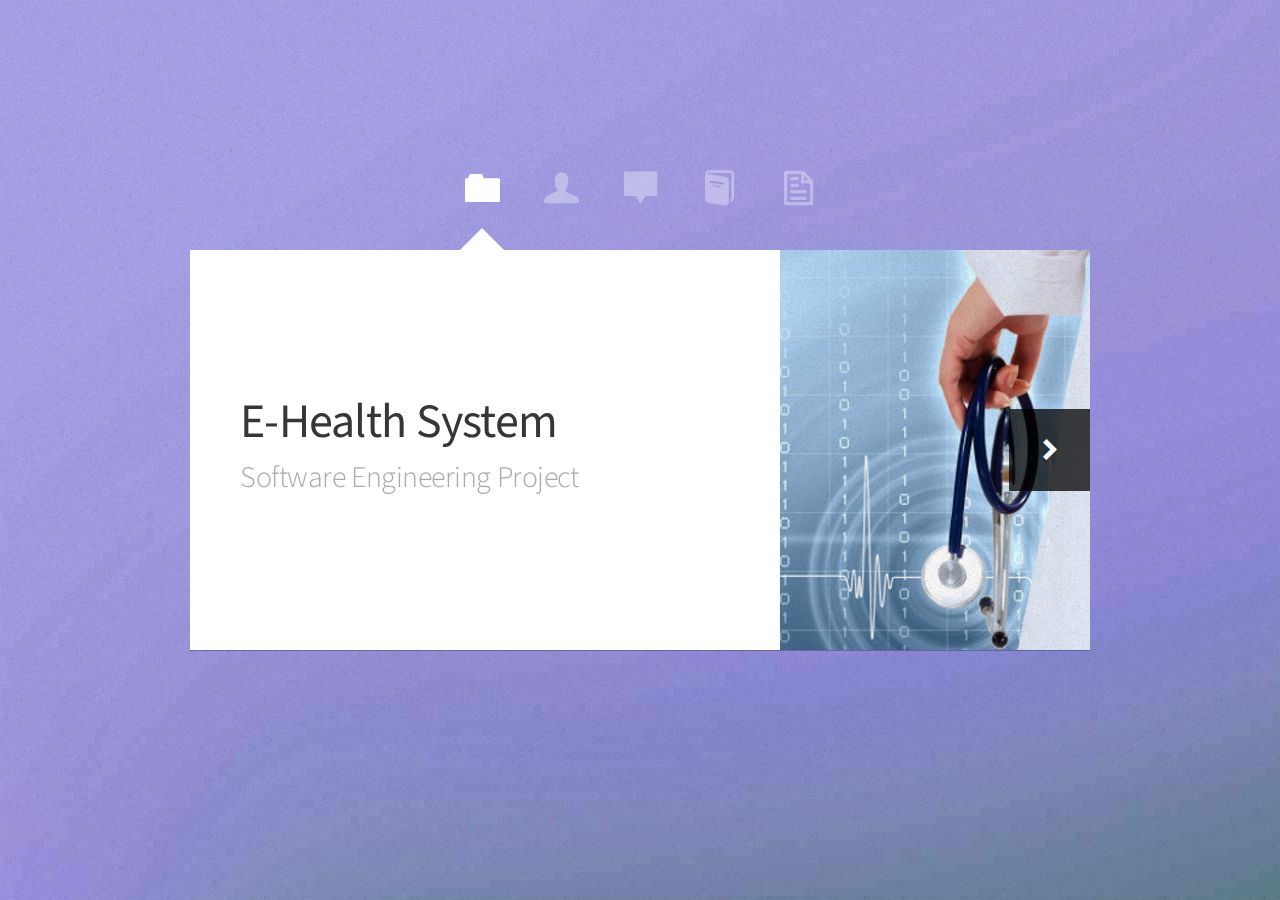
<file: i-healthsystem/index.html>
<!DOCTYPE HTML>

<html>
	<head>
		<title>E-Health System</title>
		<meta http-equiv="content-type" content="text/html; charset=utf-8" />
		<meta name="description" content="" />
		<meta name="keywords" content="" />
		<link href="http://fonts.googleapis.com/css?family=Source+Sans+Pro:300,400" rel="stylesheet" />
		<script src="js/jquery-1.9.1.min.js"></script>
		<script src="css/5grid/init.js?use=mobile,desktop"></script>
		<script src="js/jquery.formerize-1.1.js"></script>
		<script src="js/init.js"></script>
		<noscript>
			<link rel="stylesheet" href="css/5grid/core.css" />
			<link rel="stylesheet" href="css/5grid/core-desktop.css" />
			<link rel="stylesheet" href="css/5grid/core-1200px.css" />
			<link rel="stylesheet" href="css/5grid/core-noscript.css" />
			<link rel="stylesheet" href="css/style.css" />
			<link rel="stylesheet" href="css/style-desktop.css" />
			<link rel="stylesheet" href="css/noscript.css" />
		</noscript>
		<!--[if lte IE 8]><link rel="stylesheet" href="css/ie8.css" /><![endif]-->
	</head>
	<body class="homepage">

		<!-- Wrapper-->
			<div id="wrapper">
				
				<!-- Nav -->
					<nav id="nav">
						<a href="#me" class="icon icon-folder active"><span>Main</span></a>
						<a href="#work" class="icon icon-user"><span>Doctor</span></a>
						<a href="#email" class="icon icon-notify"><span>Patient</span></a>
						<a href="#register" class="icon icon-album"><span>Register</span></a>
                        <a href="#records" class="icon icon-file"><span>Records</span></a>
					</nav>

				<!-- Main -->
					<div id="main">
						
						<!-- Me -->
							<article id="me" class="panel">
								<header>
									<h1>E-Health System</h1>
									<span class="byline">Software Engineering Project</span>
								</header>
								<a href="#work" class="jumplink pic">
									<span class="jumplink arrow icon icon-right"><span>Proceed</span></span>
									<img src="images/main.jpg" alt="" />
								</a>
							</article>

						<!-- Work --> 
							<article id="work" class="panel">
								<header>
									<h2>Update Patient Info (For Doctors Only)</h2>
								</header>
								<form action="/update" method="post">
									<div class="5grid">
										<div class="row">
											<div class="6u">
												<input type="text" class="text" name="name" placeholder="Name" />
											</div>
											<div class="6u">
												<input type="text" class="text" name="did" placeholder="Doctor ID" />
											</div>
										</div>
										<div class="row">
											<div class="6u">
												<input type="text" class="text" name="name" placeholder="Patient Name" />
											</div>
											<div class="6u">
												<input type="text" class="text" name="id" placeholder="Patient ID" />
											</div>
										</div>
										<!--div class="row">
											<div class="12u">
												<input type="text" class="text" name="subject" placeholder="Subject" />
											</div>
										</div-->
										<div class="row">
											<div class="12u">
												<textarea name="symptoms" placeholder="Symptoms Found"></textarea>
											</div>
										</div>
                                        <div class="row">
											<div class="12u">
												<textarea name="disease" placeholder="Diesease Identified (if any)"></textarea>
											</div>
										</div>
                                        <div class="row">
											<div class="12u">
												<textarea name="medicine" placeholder="Prescribed Drugs"></textarea>
											</div>
										</div>
										<div class="row">
											<div class="12u">
												<input type="submit" class="button" value="Update Patient Record" />
											</div>
										</div>
									</div>
								</form>
							</article>

						<!-- Email -->
							<article id="email" class="panel">
								<header>
									<h2>Patient Query</h2>
								</header>
								<form action="/process" method="post">
									<div class="5grid">
										<div class="row">
											<div class="6u">
												<input type="text" class="text" name="name" placeholder="Name" />
											</div>
											<div class="6u">
												<input type="text" class="text" name="id" placeholder="UserID" />
											</div>
										</div>
										<div class="row">
											<div class="12u">
												<input type="text" class="text" name="subject" placeholder="Subject" />
											</div>
										</div>
										<div class="row">
											<div class="12u">
												<textarea name="query" placeholder="Your Query in Detail."></textarea>
											</div>
										</div>
										<div class="row">
											<div class="12u">
												<input type="submit" class="button" value="Ask Query" />
											</div>
										</div>
									</div>
								</form>
							</article>
							<!-- register -->
							<article id="register" class="panel">
								<header>
									<h2>Patient Registration</h2>
								</header>
								<form action="/reg" method="post">
									<div class="5grid">
										<div class="row">
											<div class="6u">
												<input type="text" class="text" name="name" placeholder="Name" />
											</div>
											<div class="6u">
												<input type="text" class="text" name="id" placeholder="ID" />
											</div>
										</div>
										<div class="row">
											<div class="6u">
												<input type="text" class="text" name="email" placeholder="E-Mail" />
											</div>
											<div class="6u">
												<input type="text" class="text" name="phone" placeholder="Phone Number" />
											</div>
										</div>
										
										<div class="row">
											<div class="12u">
												<input type="hidden" name="type" value="1">
												<input type="submit" class="button" value="Register as Patient" />
											</div>
										</div>
									</div>
								</form>
								<header>
									<h2>Doctor Registration</h2>
								</header>
								<form action="/reg" method="post">
									<div class="5grid">
										<div class="row">
											<div class="6u">
												<input type="text" class="text" name="name" placeholder="Name" />
											</div>
											<div class="6u">
												<input type="text" class="text" name="id" placeholder="ID" />
											</div>
										</div>
										<div class="row">
											<div class="6u">
												<input type="text" class="text" name="email" placeholder="E-Mail" />
											</div>
											<div class="6u">
												<input type="text" class="text" name="phone" placeholder="Phone Number" />
											</div>
										</div>
										
										<div class="row">
											<div class="12u">
												<input type="hidden" name="type" value="2">
												<input type="submit" class="button" value="Register as Doctor" />
											</div>
										</div>
									</div>
								</form>
							</article>
                            <article id="records" class="panel">
								<header>
									<h2>Get Patient Records</h2>
								</header>
								<form action="/records" method="post">
									<div class="5grid">
										<div class="row">
											<div class="6u">
												<input type="text" class="text" name="id" placeholder="PatientID" />
											</div>
											
										</div>
										
										<div class="row">
											<div class="12u">
												<input type="submit" class="button" value="Get Patient History" />
											</div>
										</div>
									</div>
								</form>
							</article>

					</div>
		
				<!-- Footer -->
					<!--div id="footer">
						<ul class="links">
							<li>&copy; Jane Doe</li>
							<li>Images : <a href="http://fotogrph.com/">fotogrph</a></li>
							<li>Design : <a href="http://html5up.net/">HTML5 Up!</a></li>
						</ul>
					</div-->
		
			</div>

	</body>
    <!--
	Astral 1.0 by HTML5 Up!
	html5up.net | @n33co
	Free for personal and commercial use under the CCA 3.0 license (html5up.net/license)
-->
</html>
</file>
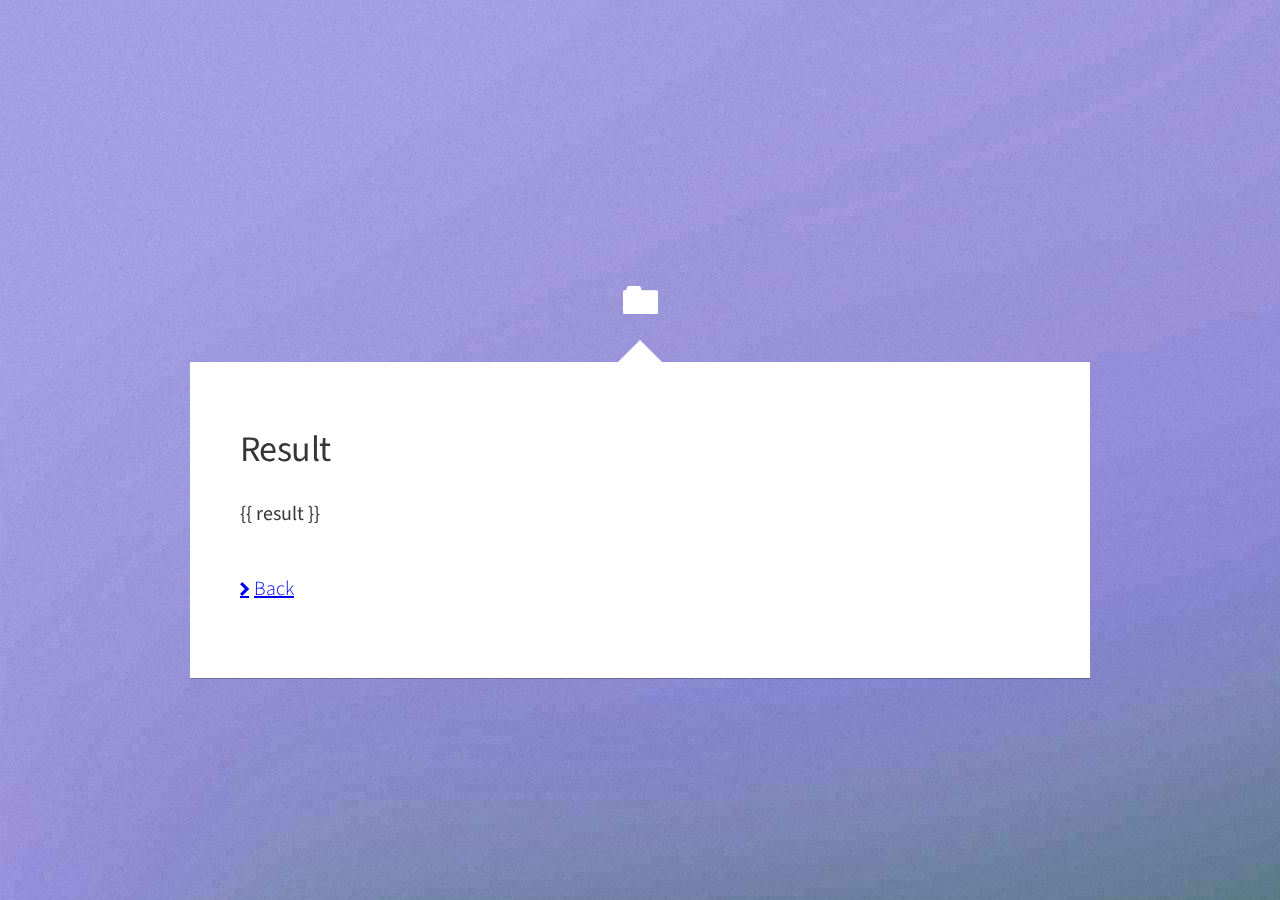
<file: i-healthsystem/message.html>
<!DOCTYPE HTML>

<html>
	<head>
		<title>E-Health System</title>
		<meta http-equiv="content-type" content="text/html; charset=utf-8" />
		<meta name="description" content="" />
		<meta name="keywords" content="" />
		<link href="http://fonts.googleapis.com/css?family=Source+Sans+Pro:300,400" rel="stylesheet" />
		<script src="js/jquery-1.9.1.min.js"></script>
		<script src="css/5grid/init.js?use=mobile,desktop"></script>
		<script src="js/jquery.formerize-1.1.js"></script>
		<script src="js/init.js"></script>
		<noscript>
			<link rel="stylesheet" href="css/5grid/core.css" />
			<link rel="stylesheet" href="css/5grid/core-desktop.css" />
			<link rel="stylesheet" href="css/5grid/core-1200px.css" />
			<link rel="stylesheet" href="css/5grid/core-noscript.css" />
			<link rel="stylesheet" href="css/style.css" />
			<link rel="stylesheet" href="css/style-desktop.css" />
			<link rel="stylesheet" href="css/noscript.css" />
		</noscript>
		<!--[if lte IE 8]><link rel="stylesheet" href="css/ie8.css" /><![endif]-->
	</head>
	<body class="homepage">

		<!-- Wrapper-->
			<div id="wrapper">
				
				<!-- Nav -->
					<nav id="nav">
						<a href="#work" class="icon icon-folder active"><span>Main</span></a>
						
						<!--a href="http://twitter.com/n33co" class="icon icon-twitter"><span>Twitter</span></a-->
					</nav>

				<!-- Main -->
					<div id="main">
						
						<!-- Me -->
							
                                <article id="work" class="panel">
								<header>
									<h2>Result</h2>
								</header>
								<p>
									<b>{{ result }}</b> 
                                   
                                    
                                    
                                    
								</p>
								<a href="/" class="jumplink pic">
									<span class="jumplink arrow icon icon-right"><span>Back</span></span>
									<!--img src="images/main.jpg" alt="" /-->
								</a>
							</article>

						
					</div>
		
				<!-- Footer -->
					<!--div id="footer">
						<ul class="links">
							<li>&copy; Jane Doe</li>
							<li>Images : <a href="http://fotogrph.com/">fotogrph</a></li>
							<li>Design : <a href="http://html5up.net/">HTML5 Up!</a></li>
						</ul>
					</div-->
		
			</div>

	</body>
    <!--
	Astral 1.0 by HTML5 Up!
	html5up.net | @n33co
	Free for personal and commercial use under the CCA 3.0 license (html5up.net/license)
-->
</html>
</file>
<file: i-healthsystem/css/5grid/core.css>
/*****************************************************************/
/* 5grid 0.4.2 by n33.co | MIT+GPLv2 license licensed            */
/* core.css: Core stylesheet                                     */
/*****************************************************************/

/**************************************************/
/* Resets (by meyerweb.com/eric/tools/css/reset/) */
/**************************************************/

	html, body, div, span, applet, object, iframe, h1, h2, h3, h4, h5, h6, p, blockquote, pre, a, abbr, acronym, address, big, cite, code, del, dfn, em, img, ins, kbd, q, s, samp, small, strike, strong, sub, sup, tt, var, b, u, i, center, dl, dt, dd, ol, ul, li, fieldset, form, label, legend, table, caption, tbody, tfoot, thead, tr, th, td, article, aside, canvas, details, embed, figure, figcaption, footer, header, hgroup, menu, nav, output, ruby, section, summary, time, mark, audio, video {
		margin: 0;
		padding: 0;
		border: 0;
		font-size: 100%;
		font: inherit;
		vertical-align: baseline;
	}

	article, aside, details, figcaption, figure, footer, header, hgroup, menu, nav, section {
		display: block;
	}

	body {
		line-height: 1;
	}

	ol, ul {
		list-style: none;
	}

	blockquote, q {
		quotes: none;
	}

	blockquote:before, blockquote:after, q:before, q:after {
		content: '';
		content: none;
	}

	table {
		border-collapse: collapse;
		border-spacing: 0;
	}

/*********************/
/* Grid              */
/*********************/

	.\35 grid .\31 2u { width: 100%; } .\35 grid .\31 1u { width: 91.5%; } .\35 grid .\31 0u { width: 83%; } .\35 grid .\39 u { width: 74.5%; } .\35 grid .\38 u { width: 66%; } .\35 grid .\37 u { width: 57.5%; } .\35 grid .\36 u { width: 49%; } .\35 grid .\35 u { width: 40.5%; } .\35 grid .\34 u { width: 32%; } .\35 grid .\33 u { width: 23.5%; } .\35 grid .\32 u { width: 15%; } .\35 grid .\31 u { width: 6.5%; }
	
	.\35 grid .\31 u, .\35 grid .\32 u, .\35 grid .\33 u, .\35 grid .\34 u, .\35 grid .\35 u, .\35 grid .\36 u, .\35 grid .\37 u, .\35 grid .\38 u, .\35 grid .\39 u, .\35 grid .\31 0u, .\35 grid .\31 1u, .\35 grid .\31 2u {
		margin: 1% 0 1% 2%;
		float: left;
	}

	.\35 grid:after {
		content: '';
		display: block;
		clear: both;
		height: 0;
	}

	.\35 grid-flush .\31 2u { width: 100% !important; } .\35 grid-flush .\31 1u { width: 91.6666666667% !important; } .\35 grid-flush .\31 0u { width: 83.3333333333% !important; } .\35 grid-flush .\39 u { width: 75% !important; } .\35 grid-flush .\38 u { width: 66.6666666667% !important; } .\35 grid-flush .\37 u { width: 58.3333333333% !important; } .\35 grid-flush .\36 u { width: 50% !important; } .\35 grid-flush .\35 u { width: 41.6666666667% !important; } .\35 grid-flush .\34 u { width: 33.3333333333% !important; } .\35 grid-flush .\33 u { width: 25% !important; } .\35 grid-flush .\32 u { width: 16.6666666667% !important; } .\35 grid-flush .\31 u { width: 8.3333333333% !important; }

	.\35 grid-flush .\31 u, .\35 grid-flush .\32 u, .\35 grid-flush .\33 u, .\35 grid-flush .\34 u, .\35 grid-flush .\35 u, .\35 grid-flush .\36 u, .\35 grid-flush .\37 u, .\35 grid-flush .\38 u, .\35 grid-flush .\39 u, .\35 grid-flush .\31 0u, .\35 grid-flush .\31 1u, .\35 grid-flush .\31 2u {
		margin: 0 !important;
	}

	.do-5grid .do-12u { width: 100%; } .do-5grid .do-11u { width: 91.5%; } .do-5grid .do-10u { width: 83%; } .do-5grid .do-9u { width: 74.5%; } .do-5grid .do-8u { width: 66%; } .do-5grid .do-7u { width: 57.5%; } .do-5grid .do-6u { width: 49%; } .do-5grid .do-5u { width: 40.5%; } .do-5grid .do-4u { width: 32%; } .do-5grid .do-3u { width: 23.5%; } .do-5grid .do-2u { width: 15%; } .do-5grid .do-1u { width: 6.5%; }
	
	.do-5grid .do-1u, .do-5grid .do-2u, .do-5grid .do-3u, .do-5grid .do-4u, .do-5grid .do-5u, .do-5grid .do-6u, .do-5grid .do-7u, .do-5grid .do-8u, .do-5grid .do-9u, .do-5grid .do-10u, .do-5grid .do-11u, .do-5grid .do-12u {
		margin: 1% 0 1% 2%;
		float: left;
	}

	.do-5grid:after {
		content: '';
		display: block;
		clear: both;
		height: 0;
	}

	.do-5grid-flush .do-12u { width: 100%; } .do-5grid-flush .do-11u { width: 91.6666666667%; } .do-5grid-flush .do-10u { width: 83.3333333333%; } .do-5grid-flush .do-9u { width: 75%; } .do-5grid-flush .do-8u { width: 66.6666666667%; } .do-5grid-flush .do-7u { width: 58.3333333333%; } .do-5grid-flush .do-6u { width: 50%; } .do-5grid-flush .do-5u { width: 41.6666666667%; } .do-5grid-flush .do-4u { width: 33.3333333333%; } .do-5grid-flush .do-3u { width: 25%; } .do-5grid-flush .do-2u { width: 16.6666666667%; } .do-5grid-flush .do-1u { width: 8.3333333333%; }

	.do-5grid-flush .do-1u, .do-5grid-flush .do-2u, .do-5grid-flush .do-3u, .do-5grid-flush .do-4u, .do-5grid-flush .do-5u, .do-5grid-flush .do-6u, .do-5grid-flush .do-7u, .do-5grid-flush .do-8u, .do-5grid-flush .do-9u, .do-5grid-flush .do-10u, .do-5grid-flush .do-11u, .do-5grid-flush .do-12u {
		margin: 0 !important;
	}

/*********************/
/* Mobile            */
/*********************/

	#mobileUI-site-titlebar {
		text-align: center;
	}
	
	#mobileUI-site-nav-opener {
		top: 0;
		left: 0;
	}
	
	#mobileUI-site-nav {
	}

		#mobileUI-site-nav-inner {
		}
	
		.mobileUI-site-nav-link {
			display: block;
		}
	
		.mobileUI-site-nav-link .indent-1 { display: inline-block; width: 1em; }
		.mobileUI-site-nav-link .indent-2 { display: inline-block; width: 2em; }
		.mobileUI-site-nav-link .indent-3 { display: inline-block; width: 3em; }
		.mobileUI-site-nav-link .indent-4 { display: inline-block; width: 4em; }
		.mobileUI-site-nav-link .indent-5 { display: inline-block; width: 5em; }
		.mobileUI-site-nav-link .indent-6 { display: inline-block; width: 6em; }
		.mobileUI-site-nav-link .indent-7 { display: inline-block; width: 7em; }
		.mobileUI-site-nav-link .indent-8 { display: inline-block; width: 8em; }
		.mobileUI-site-nav-link .indent-9 { display: inline-block; width: 9em; }
		.mobileUI-site-nav-link .indent-10 { display: inline-block; width: 10em; }
</file>
<file: i-healthsystem/css/5grid/core-desktop.css>
/*****************************************************************/
/* 5grid 0.4.2 by n33.co | MIT+GPLv2 license licensed            */
/* core-desktop.css: Core (desktop) stylesheet                   */
/*****************************************************************/

.\35 grid .row:after { content: ''; display: block; clear: both; height: 0; } 
.\35 grid .row > :first-child { margin-left: 0; } 
.\35 grid .row:first-child > * { margin-top: 0; } 
.\35 grid .row:last-child > * { margin-bottom: 0; }
.\35 grid .offset-1u:first-child { margin-left: 8.5% !important; } 
.\35 grid .offset-2u:first-child { margin-left: 17% !important; } 
.\35 grid .offset-3u:first-child { margin-left: 25.5% !important; } 
.\35 grid .offset-4u:first-child { margin-left: 34% !important; } 
.\35 grid .offset-5u:first-child { margin-left: 42.5% !important; } 
.\35 grid .offset-6u:first-child { margin-left: 51% !important; } 
.\35 grid .offset-7u:first-child { margin-left: 59.5% !important; } 
.\35 grid .offset-8u:first-child { margin-left: 68% !important; } 
.\35 grid .offset-9u:first-child { margin-left: 76.5% !important; } 
.\35 grid .offset-10u:first-child { margin-left: 85% !important; } 
.\35 grid .offset-11u:first-child { margin-left: 93.5% !important; } 
.\35 grid .offset-1u { margin-left: 10.5% !important; } 
.\35 grid .offset-2u { margin-left: 19% !important; } 
.\35 grid .offset-3u { margin-left: 27.5% !important; } 
.\35 grid .offset-4u { margin-left: 36% !important; } 
.\35 grid .offset-5u { margin-left: 44.5% !important; } 
.\35 grid .offset-6u { margin-left: 53% !important; } 
.\35 grid .offset-7u { margin-left: 61.5% !important; } 
.\35 grid .offset-8u { margin-left: 70% !important; } 
.\35 grid .offset-9u { margin-left: 78.5% !important; } 
.\35 grid .offset-10u { margin-left: 87% !important; } 
.\35 grid .offset-11u { margin-left: 95.5% !important; }
</file>
<file: i-healthsystem/css/5grid/core-1200px.css>
/*****************************************************************/
/* 5grid 0.4.2 by n33.co | MIT+GPLv2 license licensed            */
/* core-1200px.css: 1200px                                       */
/*****************************************************************/

/*********************/
/* 1200px            */
/*********************/

	.\35 grid-layout {
		width: 1200px;
		margin: 0 auto;
	}
</file>
<file: i-healthsystem/css/5grid/core-noscript.css>
/*****************************************************************/
/* 5grid 0.4.2 by n33.co | MIT+GPLv2 license licensed            */
/* noscript-1000px.css: Kludgey noscript stylesheet              */
/*****************************************************************/

/*********************/
/* Base Grid         */
/*********************/

	.\35 grid-layout .\31 2u { width: 100%; } 
	.\35 grid-layout .\31 1u { width: 91.5%; } 
	.\35 grid-layout .\31 0u { width: 83%; } 
	.\35 grid-layout .\39 u { width: 74.5%; } 
	.\35 grid-layout .\38 u { width: 66%; }
	.\35 grid-layout .\37 u { width: 57.5%; } 
	.\35 grid-layout .\36 u { width: 49%; } 
	.\35 grid-layout .\35 u { width: 40.5%; } 
	.\35 grid-layout .\34 u { width: 32%; } 
	.\35 grid-layout .\33 u { width: 23.5%; } 
	.\35 grid-layout .\32 u { width: 15%; } 
	.\35 grid-layout .\31 u { width: 6.5%; }

	.\35 grid-layout .\31 u, .\35 grid-layout .\32 u, .\35 grid-layout .\33 u, .\35 grid-layout .\34 u, .\35 grid-layout .\35 u, .\35 grid-layout .\36 u, .\35 grid-layout .\37 u, .\35 grid-layout .\38 u, .\35 grid-layout .\39 u, .\35 grid-layout .\31 0u, .\35 grid-layout .\31 1u, .\35 grid-layout .\31 2u {
		margin: 1% 0 1% 2%;
		float: left;
	}

	.\35 grid-layout:after {
		content: '';
		display: block;
		clear: both;
		height: 0;
	}

/*********************/
/* Desktop           */
/*********************/

	.\35 grid-layout .row:after { content: ''; display: block; clear: both; height: 0; } 
	.\35 grid-layout .row > :first-child { margin-left: 0; } 
	.\35 grid-layout .row:first-child > * { margin-top: 0; } 
	.\35 grid-layout .row:last-child > * { margin-bottom: 0; }
	.\35 grid-layout .offset-1u:first-child { margin-left: 8.5% !important; } 
	.\35 grid-layout .offset-2u:first-child { margin-left: 17% !important; } 
	.\35 grid-layout .offset-3u:first-child { margin-left: 25.5% !important; } 
	.\35 grid-layout .offset-4u:first-child { margin-left: 34% !important; } 
	.\35 grid-layout .offset-5u:first-child { margin-left: 42.5% !important; } 
	.\35 grid-layout .offset-6u:first-child { margin-left: 51% !important; } 
	.\35 grid-layout .offset-7u:first-child { margin-left: 59.5% !important; } 
	.\35 grid-layout .offset-8u:first-child { margin-left: 68% !important; } 
	.\35 grid-layout .offset-9u:first-child { margin-left: 76.5% !important; } 
	.\35 grid-layout .offset-10u:first-child { margin-left: 85% !important; } 
	.\35 grid-layout .offset-11u:first-child { margin-left: 93.5% !important; } 
	.\35 grid-layout .offset-1u { margin-left: 10.5% !important; } 
	.\35 grid-layout .offset-2u { margin-left: 19% !important; } 
	.\35 grid-layout .offset-3u { margin-left: 27.5% !important; } 
	.\35 grid-layout .offset-4u { margin-left: 36% !important; } 
	.\35 grid-layout .offset-5u { margin-left: 44.5% !important; } 
	.\35 grid-layout .offset-6u { margin-left: 53% !important; } 
	.\35 grid-layout .offset-7u { margin-left: 61.5% !important; } 
	.\35 grid-layout .offset-8u { margin-left: 70% !important; } 
	.\35 grid-layout .offset-9u { margin-left: 78.5% !important; } 
	.\35 grid-layout .offset-10u { margin-left: 87% !important; } 
	.\35 grid-layout .offset-11u { margin-left: 95.5% !important; }
</file>
<file: i-healthsystem/css/style.css>
/*
	Astral 1.0 by HTML5 Up!
	html5up.net | @n33co
	Free for personal and commercial use under the CCA 3.0 license (html5up.net/license)
*/

@charset 'UTF-8';

@font-face
{
    font-family: 'LigatureSymbols';
    src: url('fonts/LigatureSymbols-2.11.eot');
    src: url('fonts/LigatureSymbols-2.11.eot?#iefix') format('embedded-opentype'),
         url('fonts/LigatureSymbols-2.11.woff') format('woff'),
         url('fonts/LigatureSymbols-2.11.ttf') format('truetype'),
         url('fonts/LigatureSymbols-2.11.svg#LigatureSymbols') format('svg');
    font-weight: normal;
    font-style: normal;
}

/*********************************************************************************/
/* Basic                                                                         */
/*********************************************************************************/

	*
	{
		-moz-box-sizing: border-box;
		-webkit-box-sizing: border-box;
		-o-box-sizing: border-box;
		-ms-box-sizing: border-box;
		box-sizing: border-box;
	}

	body
	{
		/*
			Fallback for browsers that don't support pseudo elements.
		*/

		background: url('images/bg.jpg');
	}

		body:before
		{
			content: '';
			position: fixed;
			left: 0;
			top: 0;
			width: 100%;
			height: 100%;
			z-index: -1;

			/*
				Default background is a weird gradient so I've set it to stretch to
				100% in both directions. If you replace it with a photo or something,
				set background-size to "cover".
			*/

			background: url('images/bg.jpg');
			background-size: 100% 100%;
		}

		/*
			The pseudo element below applies a noise pattern to the background image. It's
			meant to help mask blurriness, but you can remove it if you don't like it.
		*/

		body:after
		{
			content: '';
			position: fixed;
			left: 0;
			top: 0;
			width: 100%;
			height: 100%;
			background: url('images/overlay.png');
			z-index: -1;
		}
	
	body, input, textarea
	{
		font-family: 'Source Sans Pro', sans-serif;
		font-weight: 300;
		color: #777;
	}
	
	strong, b
	{
		font-weight: 400;
		color: #363636;
	}

	h1, h2, h3, h4,h5, h6
	{
		font-weight: 400;
		color: #363636;
	}
	
	blockquote
	{
		border-left: solid 0.5em #ddd;
		padding: 1em 0 1em 2em;
		font-style: italic;
	}
	
	em, i
	{
		font-style: italic;
	}
	
	hr
	{
		border: 0;
		border-top: solid 1px #ddd;
		padding: 1.5em 0 0 0;
		margin: 1.75em 0 0 0;
	}
	
	sub
	{
		position: relative;
		top: 0.5em;
		font-size: 0.8em;
	}
	
	sup
	{
		position: relative;
		top: -0.5em;
		font-size: 0.8em;
	}
	
	table
	{
		width: 100%;
	}
	
	table.style1
	{
		width: 100%;
	}
	
		table.style1 tbody tr:nth-child(2n+2)
		{
			background: #f4f4f4;
		}
		
		table.style1 td
		{
			padding: 0.5em 1em 0.5em 1em;
		}
		
		table.style1 th
		{
			text-align: left;
			font-weight: 400;
			padding: 0.5em 1em 0.5em 1em;
		}
	
		table.style1 thead
		{
			background: #222222;
			color: #fff;
		}
		
		table.style1 tfoot
		{
			background: #eee;
		}
		
		table.style1 tbody
		{
		}

	form
	{
	}
	
		form input.text,
		form select,
		form textarea
		{
			border: 0;
			background: #f0f0f0;
			padding: 0.65em;
			width: 100%;
		}

		form input.button,
		form input.text,
		form select,
		form textarea
		{
			-webkit-appearance: none;
		}
		
		form textarea
		{
			height: 15em;
		}
		
		form input:focus,
		form select:focus,
		form textarea:focus
		{
			background: #f5f5f5;
		}

		form ::-webkit-input-placeholder
		{
			color: #999;
		}

		form :-moz-placeholder
		{
			color: #999;
		}

		form ::-moz-placeholder
		{
			color: #999;
		}

		form :-ms-input-placeholder
		{
			color: #999;
		}		

	br.clear
	{
		clear: both;
	}
	
	p, ul, ol, dl, table, blockquote, form
	{
		margin-bottom: 2em;
	}
	
	section,
	article
	{
		margin-bottom: 3em;
	}
	
	section > :last-child,
	article > :last-child
	{
		margin-bottom: 0;
	}

	section:last-child,
	article:last-child
	{
		margin-bottom: 0;
	}

	.image
	{
		display: inline-block;
	}
	
		.image img
		{
			display: block;
			width: 100%;
		}

	.image-full
	{
		display: block;
		width: 100%;
		margin: 0 0 2em 0;
	}
	
	.image-left
	{
		float: left;
		margin: 0 2em 2em 0;
	}
	
	.image-centered
	{
		display: block;
		margin: 0 0 2em 0;
	}

		.image-centered img
		{
			margin: 0 auto;
			width: auto;
		}
		
	.button
	{
		display: inline-block;
		background-color: #222222;
		color: #fff;
		border: 0;
		cursor: pointer;
		outline: 0;
		-moz-transition: background-color .25s ease-in-out;
		-webkit-transition: background-color .25s ease-in-out;
		-o-transition: background-color .25s ease-in-out;
		-ms-transition: background-color .25s ease-in-out;
		transition: background-color .25s ease-in-out;
	}

		.button:hover
		{
			background-color: #333333;
		}
		
		.button:active
		{
			background-color: #444444;
		}
	
		.button-alt
		{
			background-color: #777777;
		}

			.button-alt:hover
			{
				background-color: #888888;
			}
			
			.button-alt:active
			{
				background-color: #999999;
			}
	
		.button-small
		{
		}
		
		.button-big
		{
		}
		
		.button-huge
		{
		}

	ul.style1
	{
		list-style: disc;
		padding-left: 1em;
	}
	
		ul.style1 li
		{
			padding-left: 0.5em;
		}
	
	ul.links
	{
	}
	
		ul.links li
		{
			display: inline-block;
		}

			ul.links li:before
			{
				display: inline;
				content: '\2022';
				opacity: 0.5;
			}
		
			ul.links li:first-child:before
			{
				display: none;
			}
		
	ol.style1
	{
		list-style: decimal;
		padding-left: 1.25em;
	}

		ol.style1 li
		{
			padding-left: 0.25em;
		}

	.byline
	{
		display: block;
		color: #aaa;
	}
	
	.icon
	{
		text-decoration: none;
	}

		.icon:before
		{
			text-decoration: none;
			padding-right: 0.25em;
			font-family: 'LigatureSymbols';
			-webkit-text-rendering: optimizeLegibility;
			-moz-text-rendering: optimizeLegibility;
			-ms-text-rendering: optimizeLegibility;
			-o-text-rendering: optimizeLegibility;
			text-rendering: optimizeLegibility;
			-webkit-font-smoothing: antialiased;
			-moz-font-smoothing: antialiased;
			-ms-font-smoothing: antialiased;
			-o-font-smoothing: antialiased;
			font-smoothing: antialiased;
			-webkit-font-feature-settings: "liga" 1, "dlig" 1;
			-moz-font-feature-settings: "liga=1, dlig=1";
			-ms-font-feature-settings: "liga" 1, "dlig" 1;
			-o-font-feature-settings: "liga" 1, "dlig" 1;
			font-feature-settings: "liga" 1, "dlig" 1;
		}

/*********************************************************************************/
/* Icons                                                                         */
/*********************************************************************************/

	/*
		These are powered by the kickass Ligature Symbols font by
		Kazuyuki Motoyama (@kudakurage). I've already added styles for
		a pretty good set of icons, but the font actually has WAYYYY
		more (including icons for many other accounts and services).
		To add them to Astral, go here to look up the unicode for
		the icon you want to use:
		
		http://kudakurage.com/ligature_symbols/
	
		Then simply add the CSS for it in this format:
		
		.icon-(name):before		{ content: '(unicode)'; }
	*/
	
	.icon-album:before			{ content: '\E002'; }
	.icon-book:before			{ content: '\E020'; }
	.icon-comment:before		{ content: '\E034'; }
	.icon-file:before			{ content: '\E048'; }
	.icon-folder:before			{ content: '\E04c'; }
	.icon-info:before			{ content: '\E075'; }
	.icon-mail:before			{ content: '\E08a'; }
	.icon-notify:before			{ content: '\E097'; }
	.icon-right:before			{ content: '\E112'; }
	.icon-share:before			{ content: '\E118'; }
	.icon-tilemenu:before		{ content: '\E12a'; }
	.icon-user:before			{ content: '\E137'; }
	
	.icon-dribbble:before		{ content: '\E03f'; }
	.icon-facebook:before		{ content: '\E047'; }
	.icon-google:before			{ content: '\E05a'; }
	.icon-linkedin:before		{ content: '\E083'; }
	.icon-tumblr:before			{ content: '\E03f'; }
	.icon-twitter:before		{ content: '\E12f'; }
		
/*********************************************************************************/
/* Nav                                                                           */
/*********************************************************************************/
	
	#nav
	{
	}
	
		#nav a
		{
			position: relative;
			display: inline-block;
			color: #fff;
			width: 1em;
			height: 1em;
			line-height: 0.9em;
		}

			#nav a.icon:before
			{
				padding-right: 0;
			}
		
/*********************************************************************************/
/* Panels                                                                        */
/*********************************************************************************/

	#main
	{
		position: relative;
		overflow: hidden;
	}

	.panel
	{
		position: relative;
	}

	/* Me */
	
		#me
		{
		}
		
			#me .pic
			{
				position: relative;
				display: block;
			}

				/*
					The pseudo element below applies a noise pattern to the "me" image. It's
					meant to help mask blurriness, but you can remove it if you don't like it.
				*/
			
				#me .pic:before
				{
					content: '';
					position: absolute;
					top: 0;
					left: 0;
					background: url('images/overlay.png');
					width: 100%;
					height: 100%;
					z-index: 1;
				}

/*********************************************************************************/
/* Footer                                                                        */
/*********************************************************************************/

	#footer
	{
		color: #ccc;
		color: rgba(255,255,255,0.45);
	}
	
		#footer a
		{
			color: #ddd;
			color: rgba(255,255,255,0.65);
			-moz-transition: color .25s ease-in-out;
			-webkit-transition: color .25s ease-in-out;
			-o-transition: color .25s ease-in-out;
			-ms-transition: color .25s ease-in-out;
			transition: color .25s ease-in-out;
		}
		
		#footer a:hover
		{
			color: rgba(255,255,255,1.0);
		}
</file>
<file: i-healthsystem/css/style-desktop.css>
/*
	Astral 1.0 by HTML5 Up!
	html5up.net | @n33co
	Free for personal and commercial use under the CCA 3.0 license (html5up.net/license)
*/

/*********************************************************************************/
/* Basic                                                                         */
/*********************************************************************************/

	html
	{
		width: 100%;
		height: 100%;
	}

	body
	{
		width: 100%;
		min-height: 100%;
		overflow-y: scroll;
		min-width: 1000px;
	}

	body, input, textarea
	{
		font-size: 14pt;
		line-height: 1.75em;
	}
	
	h1
	{
		font-size: 2.4em;
		letter-spacing: -0.015em;
	}

	h2
	{
		font-size: 1.8em;
		letter-spacing: -0.015em;
	}
	
	h3, h4, h5, h6
	{
		font-size: 1.25em;
		letter-spacing: -0.015em;
	}
	
	header
	{
		margin: 0 0 1.5em 0;
	}

	ul.links
	{
	}
	
		ul.links li
		{
		}

			ul.links li:before
			{
				padding: 0 0.75em 0 0.75em;
			}

	.button
	{
		padding: 0.7em 1.5em 0.7em 1.5em;
	}

		.button-small
		{
			font-size: 0.75em;
		}
		
		.button-big
		{
			font-size: 1.25em;
			padding: 0.5em 1.25em 0.5em 1.25em;
		}
		
		.button-huge
		{
			font-size: 1.5em;
			padding: 0.5em 1.25em 0.5em 1.25em;
		}

	.byline
	{
		margin: 0.5em 0 0 0;
	}

	.is-gallery
	{
	}
	
		.is-gallery .image
		{
			margin: 0;
		}
		
/*********************************************************************************/
/* Wrapper                                                                       */
/*********************************************************************************/
			
	#wrapper
	{
		width: 45em;
		margin: 0 auto;
		opacity: 0.00001;
	}

		#wrapper.tall
		{
			padding-bottom: 6em;
		}
	
/*********************************************************************************/
/* Nav                                                                           */
/*********************************************************************************/
	
	#nav
	{
		text-align: center;
		height: 4.25em;
		cursor: default;
	}
	
		#nav a
		{
			font-size: 2.5em;
			margin: 0 0.25em 0 0.25em;
			opacity: 0.35;
			outline: 0;
		}

			#nav a:after
			{
				content: '';
				display: block;
				position: absolute;
				left: 50%;
				bottom: -0.75em;
				margin-left: -0.5em;
				border-bottom: solid 0em #fff;
				border-left: solid 0.5em transparent;
				border-right: solid 0.5em transparent;
				-moz-transition: border-bottom-width .25s ease-in-out;
				-webkit-transition: border-bottom-width .25s ease-in-out;
				-o-transition: border-bottom-width .25s ease-in-out;
				-ms-transition: border-bottom-width .25s ease-in-out;
				transition: border-bottom-width .25s ease-in-out;
			}
		
			#nav a span
			{
				display: block;
				position: absolute;
				background: #222222;
				color: #fff;
				top: -2.75em;
				font-size: 0.3em;
				height: 2.25em;
				line-height: 2.25em;
				left: 50%;
				opacity: 0;
				
				/* Labels not wide enough? Increase its width below and set margin-left to ((width / 2) * -1) */
				width: 5.5em;
				margin-left: -2.75em;
			}
			
				#nav a span:after
				{
					content: '';
					display: block;
					position: absolute;
					bottom: -0.4em;
					left: 50%;
					margin-left: -0.6em;
					border-top: solid 0.6em #222222;
					border-left: solid 0.6em transparent;
					border-right: solid 0.6em transparent;
				}

			#nav a:hover
			{
				opacity: 1.0;
			}

				#nav a:hover span
				{
					opacity: 1.0;
				}	
			
			#nav a.active
			{
				opacity: 1.0;
			}

				#nav a.active:after
				{
					border-bottom-width: 0.5em;
				}
			
/*********************************************************************************/
/* Panels                                                                        */
/*********************************************************************************/

	#main
	{
		width: 45em;
		background: #fff;
		box-shadow: 0px 1px 0px 0px rgba(0,0,0,0.25);
	}

	.panel
	{
		padding: 3.5em 2.5em 3.5em 2.5em;
		position: absolute;
		top: 0;
		left: 0;
		width: 45em;
	}
	
	/* Me */
	
		#me
		{
			padding: 0;
			height: 20em;
		}
		
			#me .pic
			{
				display: block;
				position: absolute;
				right: -1px;
				top: 0;
				height: 100%;
				text-decoration: none;
			}
			
				#me .pic img
				{
					position: relative;
					display: block;
					height: 100%;
				}
			
				#me .pic .arrow
				{
					display: block;
					position: absolute;
					right: 0;
					top: 50%;
					margin-top: -1.375em;
					width: 2.75em;
					height: 2.75em;
					background: #000;
					background: rgba(0,0,0,0.75);
					color: #fff;
					text-align: center;
					line-height: 2.75em;
					font-size: 1.5em;
					z-index: 1;
					-moz-transition: width .15s ease-in-out, padding-right .15s ease-in-out;
					-webkit-transition: width .15s ease-in-out, padding-right .15s ease-in-out;
					-o-transition: width .15s ease-in-out, padding-right .15s ease-in-out;
					-ms-transition: width .15s ease-in-out, padding-right .15s ease-in-out;
					transition: width .15s ease-in-out, padding-right .15s ease-in-out;
				}

					#me .pic .arrow:before
					{
						padding-right: 0;
					}
			
					#me .pic .arrow span
					{
						display: block;
						text-indent: -9999em;
					}
				
					#me .pic:hover .arrow
					{
						width: 3em;
						padding-right: 0.25em;
					}
			
			#me header
			{
				position: absolute;
				left: 0;
				top: 0;
				width: 100%;
				height: 100%;
				margin-left: 2.5em;
			}
			
			#me h1
			{
				position: absolute;
				left: 0;
				bottom: 52.5%;
				margin: 0;
			}
			
			#me .byline
			{
				position: absolute;
				left: 0;
				top: 52.5%;
				font-size: 1.5em;
				letter-spacing: -0.015em;
				margin-top: 0;
			}

/*********************************************************************************/
/* Footer                                                                        */
/*********************************************************************************/

	#footer
	{
		text-align: center;
		padding: 2em 0 0 0;
		font-size: 0.75em;
	}
</file>
<file: i-healthsystem/css/noscript.css>
/*
	Astral 1.0 by HTML5 Up!
	html5up.net | @n33co
	Free for personal and commercial use under the CCA 3.0 license (html5up.net/license)
*/

/*********************************************************************************/
/* Wrapper                                                                       */
/*********************************************************************************/
			
	#wrapper
	{
		opacity: 1.0;
	}

/*********************************************************************************/
/* Nav                                                                           */
/*********************************************************************************/
	
	#nav
	{
		margin-top: 4em;
	}
	
		#nav a
		{
			opacity: 1.0;
		}

			#nav a:before,
			#nav a:after
			{
				display: none;
			}
		
			#nav a span
			{
				top: 0;
				opacity: 1.0;
			}
			
				#nav a span:after
				{
					display: none;
				}

/*********************************************************************************/
/* Panels                                                                        */
/*********************************************************************************/

	#main
	{
		background: none;
		box-shadow: none;
	}

	.panel
	{
		position: relative;
		background: #fff;
		box-shadow: 0px 1px 0px 0px rgba(0,0,0,0.25);
	}
</file>
<file: i-healthsystem/css/ie8.css>
/*
	Astral 1.0 by HTML5 Up!
	html5up.net | @n33co
	Free for personal and commercial use under the CCA 3.0 license (html5up.net/license)
*/

/*********************************************************************************/
/* Basic                                                                         */
/*********************************************************************************/

	body
	{
		background: #e0a391;
	}

		body:before,
		body:after
		{
			display: none;
		}

/*********************************************************************************/
/* Nav                                                                           */
/*********************************************************************************/
	
	#nav
	{
	}
	
		#nav a
		{
		}
		
			#nav a span
			{
				display: none;
			}
</file>
